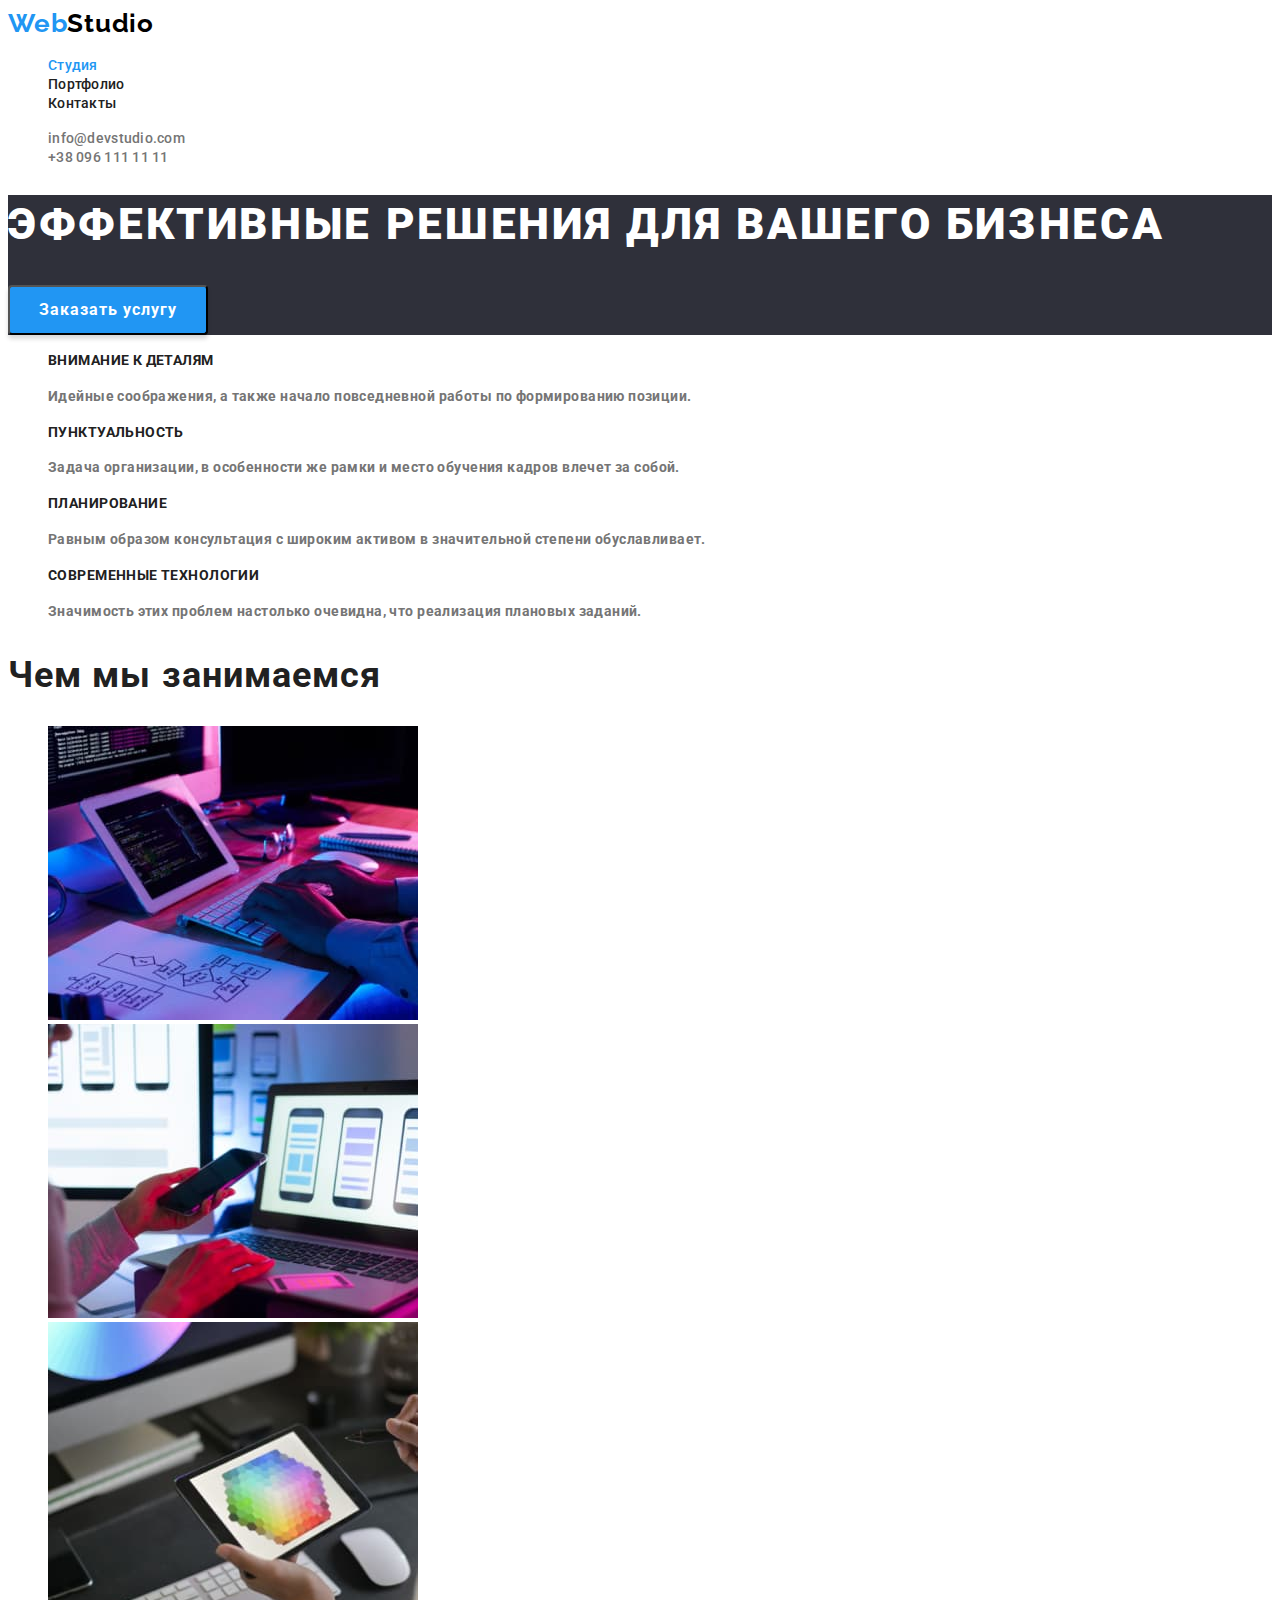
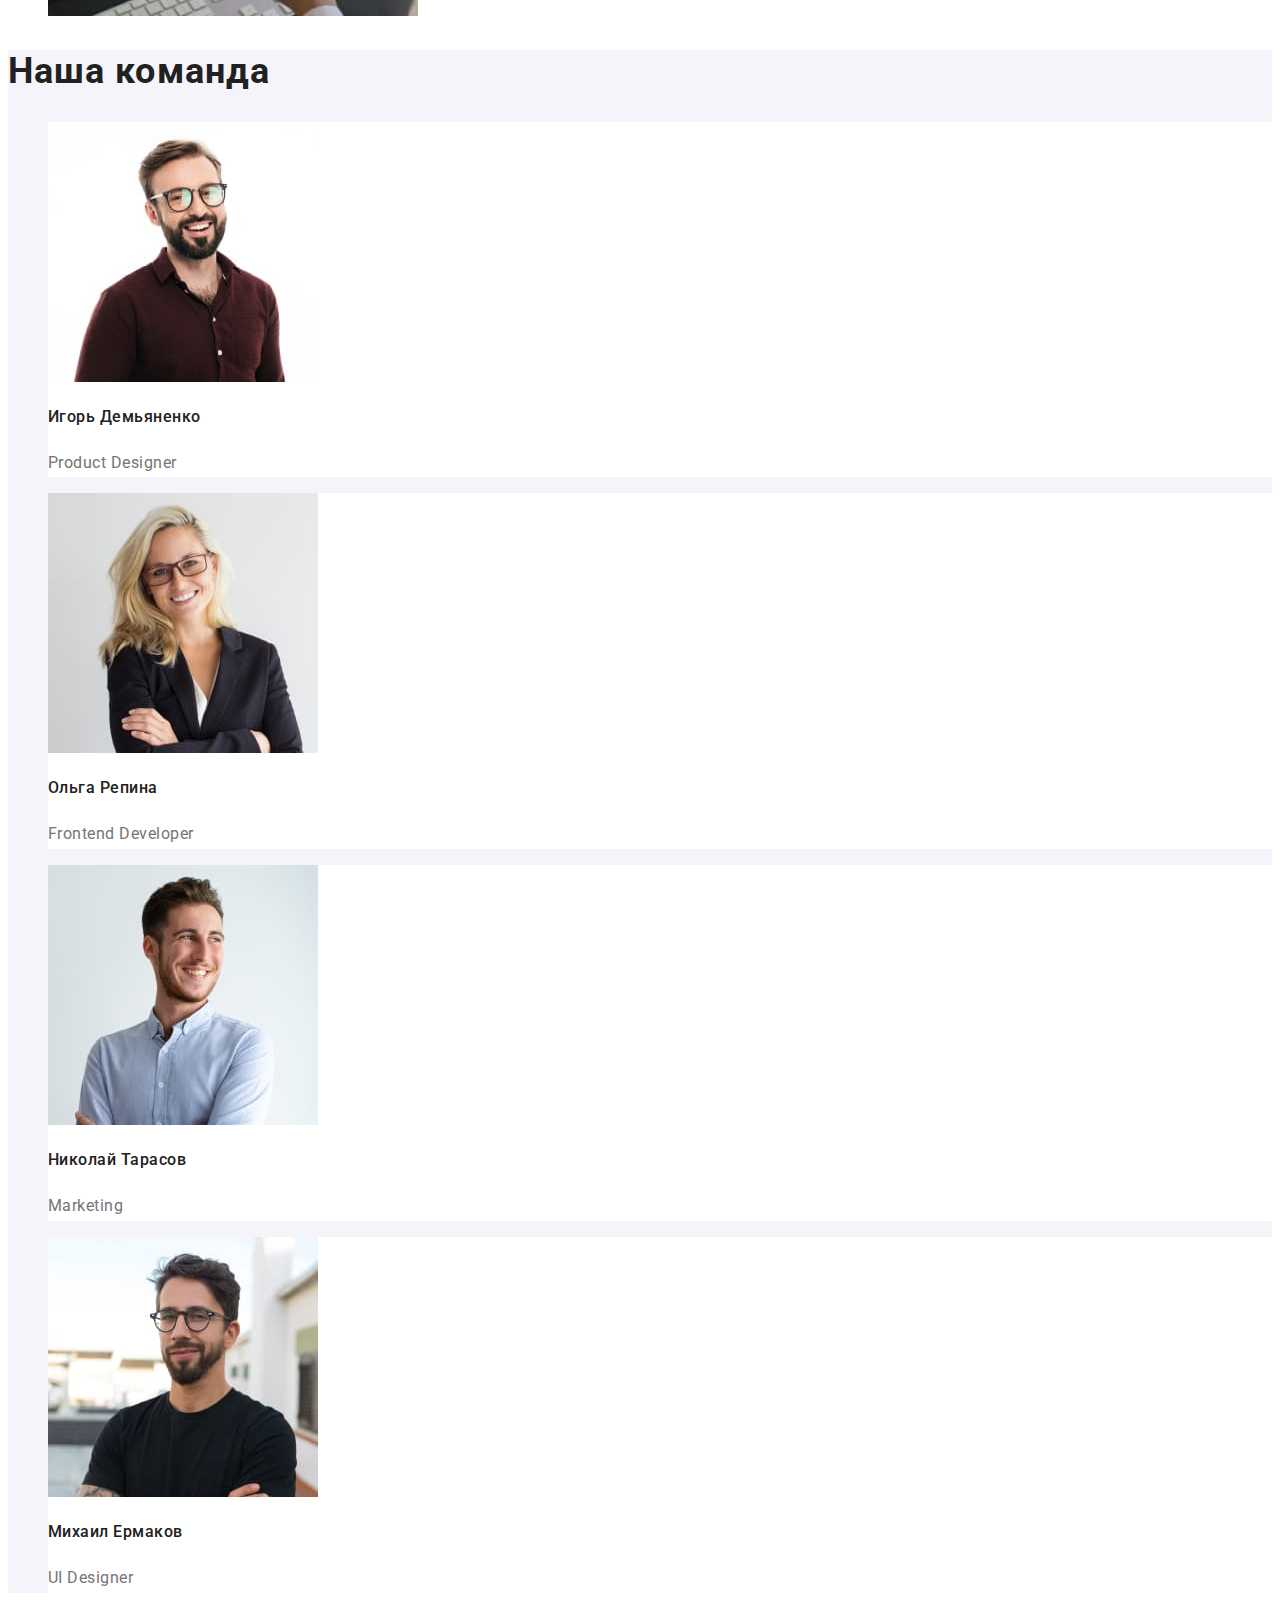
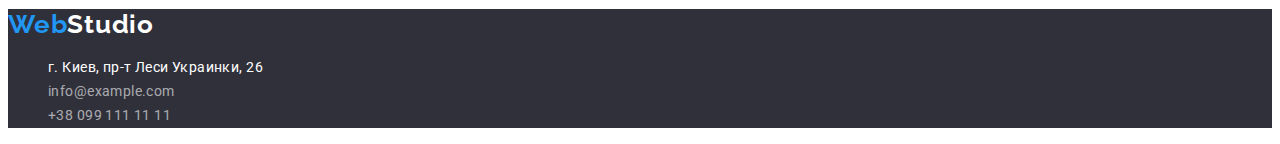
<file: index.html>
<!DOCTYPE html>
<html lang="ru">
  <head>
    <meta charset="UTF-8" />
    <meta http-equiv="X-UA-Compatible" content="IE=edge" />
    <meta name="viewport" content="width=device-width, initial-scale=1.0" />
    <link rel="preconnect" href="https://fonts.googleapis.com" />
    <link rel="preconnect" href="https://fonts.gstatic.com" crossorigin />
    <link
      href="https://fonts.googleapis.com/css2?family=Raleway:wght@700&family=Roboto:wght@400;500;700;900&display=swap"
      rel="stylesheet"
    />
    <title>Студия</title>
    <link rel="stylesheet" href="./css/style.css" />
  </head>
  <body>
    <header class="header">
      <nav class="header-nav">
        <a href="" lang="en" class="header-logo logo link"
          ><span class="half-header-logo half-logo">Web</span>Studio</a
        >
        <ul class="header-list list">
          <li class="header-item">
            <a href="./index.html" class="header-link link current">Студия</a>
          </li>
          <li class="header-item">
            <a href="./portfolio.html" class="header-link link">Портфолио</a>
          </li>
          <li class="header-item">
            <a href="" class="header-link link">Контакты</a>
          </li>
        </ul>
      </nav>
      <ul class="header-list-links list">
        <li class="header-mail">
          <a href="mailto:info@devstudio.com" class="header-mail-link link"
            >info@devstudio.com</a
          >
        </li>
        <li class="header-tel">
          <a href="tel:+380961111111" class="header-tel-link link"
            >+38 096 111 11 11</a
          >
        </li>
      </ul>
    </header>
    <main>
      <section class="after-header">
        <h1 class="after-header-title">
          Эффективные решения для вашего бизнеса
        </h1>
        <button
          type="button"
          class="after-header-btn after-header-btn-background btn"
        >
          Заказать услугу
        </button>
      </section>
      <section class="about">
        <h2 class="visually-hidden">О нас</h2>
        <ul class="about-list list">
          <li class="about-item">
            Внимание к деталям
            <p class="about-item-text">
              Идейные соображения, а также начало повседневной работы по
              формированию позиции.
            </p>
          </li>
          <li class="about-item">
            Пунктуальность
            <p class="about-item-text">
              Задача организации, в особенности же рамки и место обучения кадров
              влечет за собой.
            </p>
          </li>
          <li class="about-item">
            Планирование
            <p class="about-item-text">
              Равным образом консультация с широким активом в значительной
              степени обуславливает.
            </p>
          </li>
          <li class="about-item">
            Современные технологии
            <p class="about-item-text">
              Значимость этих проблем настолько очевидна, что реализация
              плановых заданий.
            </p>
          </li>
        </ul>
      </section>
      <section class="hero">
        <h2 class="hero-title">Чем мы занимаемся</h2>
        <ul class="hero-list list">
          <li class="hero-item">
            <img
              src="./images/about-1.jpg"
              alt="человек работает за компьютером"
              width="370"
              height="294"
            />
          </li>
          <li class="hero-item">
            <img
              src="./images/about-2.jpg"
              alt="человек работает за ноутбуком"
              width="370"
              height="294"
            />
          </li>
          <li class="hero-item">
            <img
              src="./images/about-3.jpg"
              alt="человек работает на планшете"
              width="370"
              height="294"
            />
          </li>
        </ul>
      </section>
      <section class="team">
        <h2 class="team-title">Наша команда</h2>
        <ul class="team-list list">
          <li class="team-item">
            <img
              src="./images/our-team-1.jpg"
              alt="фото Игорь Демьяненко"
              width="270"
              height="260"
            />
            <h3 class="team-item-title">Игорь Демьяненко</h3>
            <p lang="en" class="team-item-text">Product Designer</p>
          </li>
          <li class="team-item">
            <img
              src="./images/our-team-2.jpg"
              alt="фото Ольга Репина"
              width="270"
              height="260"
            />
            <h3 class="team-item-title">Ольга Репина</h3>
            <p lang="en" class="team-item-text">Frontend Developer</p>
          </li>
          <li class="team-item">
            <img
              src="./images/our-team-3.jpg"
              alt="фото Николай Тарасов"
              width="270"
              height="260"
            />
            <h3 class="team-item-title">Николай Тарасов</h3>
            <p lang="en" class="team-item-text">Marketing</p>
          </li>
          <li class="team-item">
            <img
              src="./images/our-team-4.jpg"
              alt="фото Михаил Ермаков"
              width="270"
              height="260"
            />
            <h3 class="team-item-title">Михаил Ермаков</h3>
            <p lang="en" class="team-item-text">UI Designer</p>
          </li>
        </ul>
      </section>
    </main>
    <footer class="footer">
      <a href="" lang="en" class="footer-logo logo link"
        ><span class="half-footer-logo half-logo">Web</span>Studio</a
      >
      <address class="footer-address">
        <ul class="footer-list list">
          <li class="footer-item">
            <a href="" class="footer-adress-link link"
              >г. Киев, пр-т Леси Украинки, 26</a
            >
          </li>
          <li class="footer-item">
            <a href="mailto:info@example.com" class="footer-mail-link link"
              >info@example.com</a
            >
          </li>
          <li class="footer-item">
            <a href="tel:+380991111111" class="footer-tel-link link"
              >+38 099 111 11 11</a
            >
          </li>
        </ul>
      </address>
    </footer>
  </body>
</html>
</file>
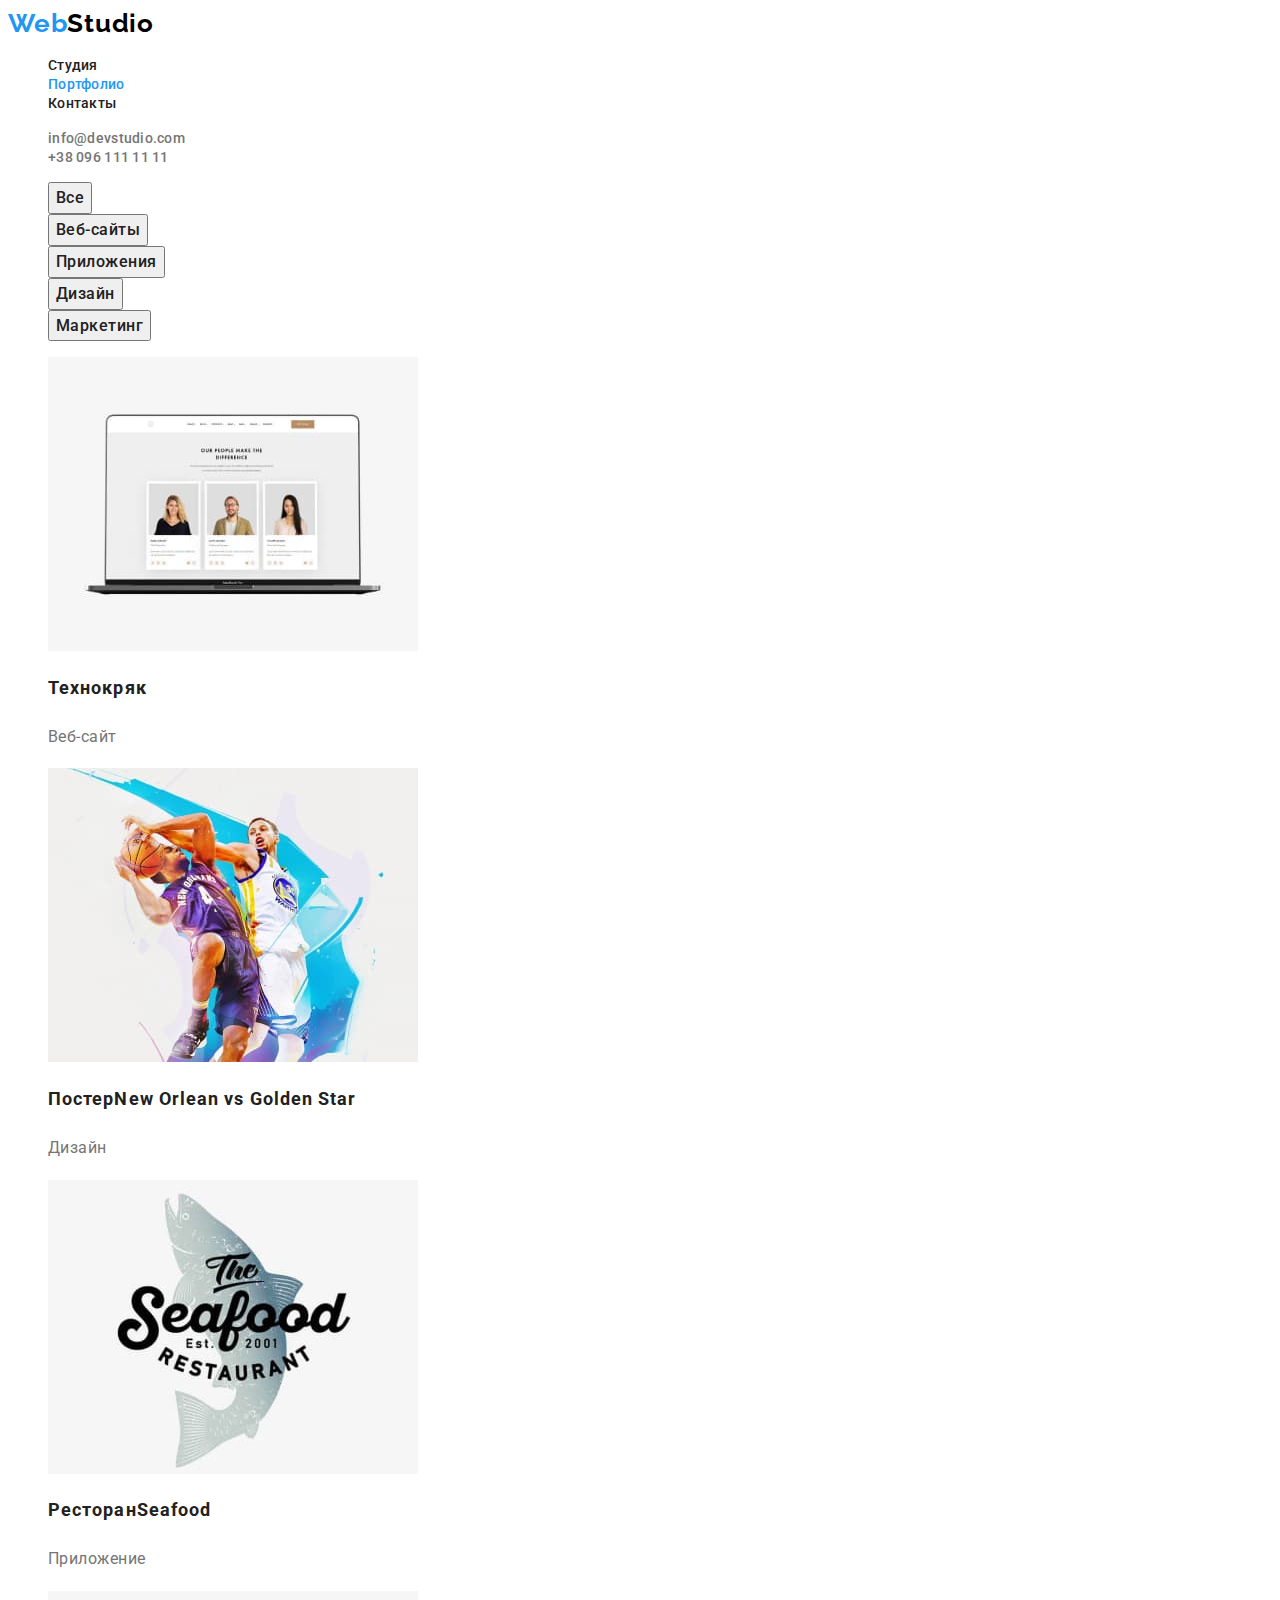
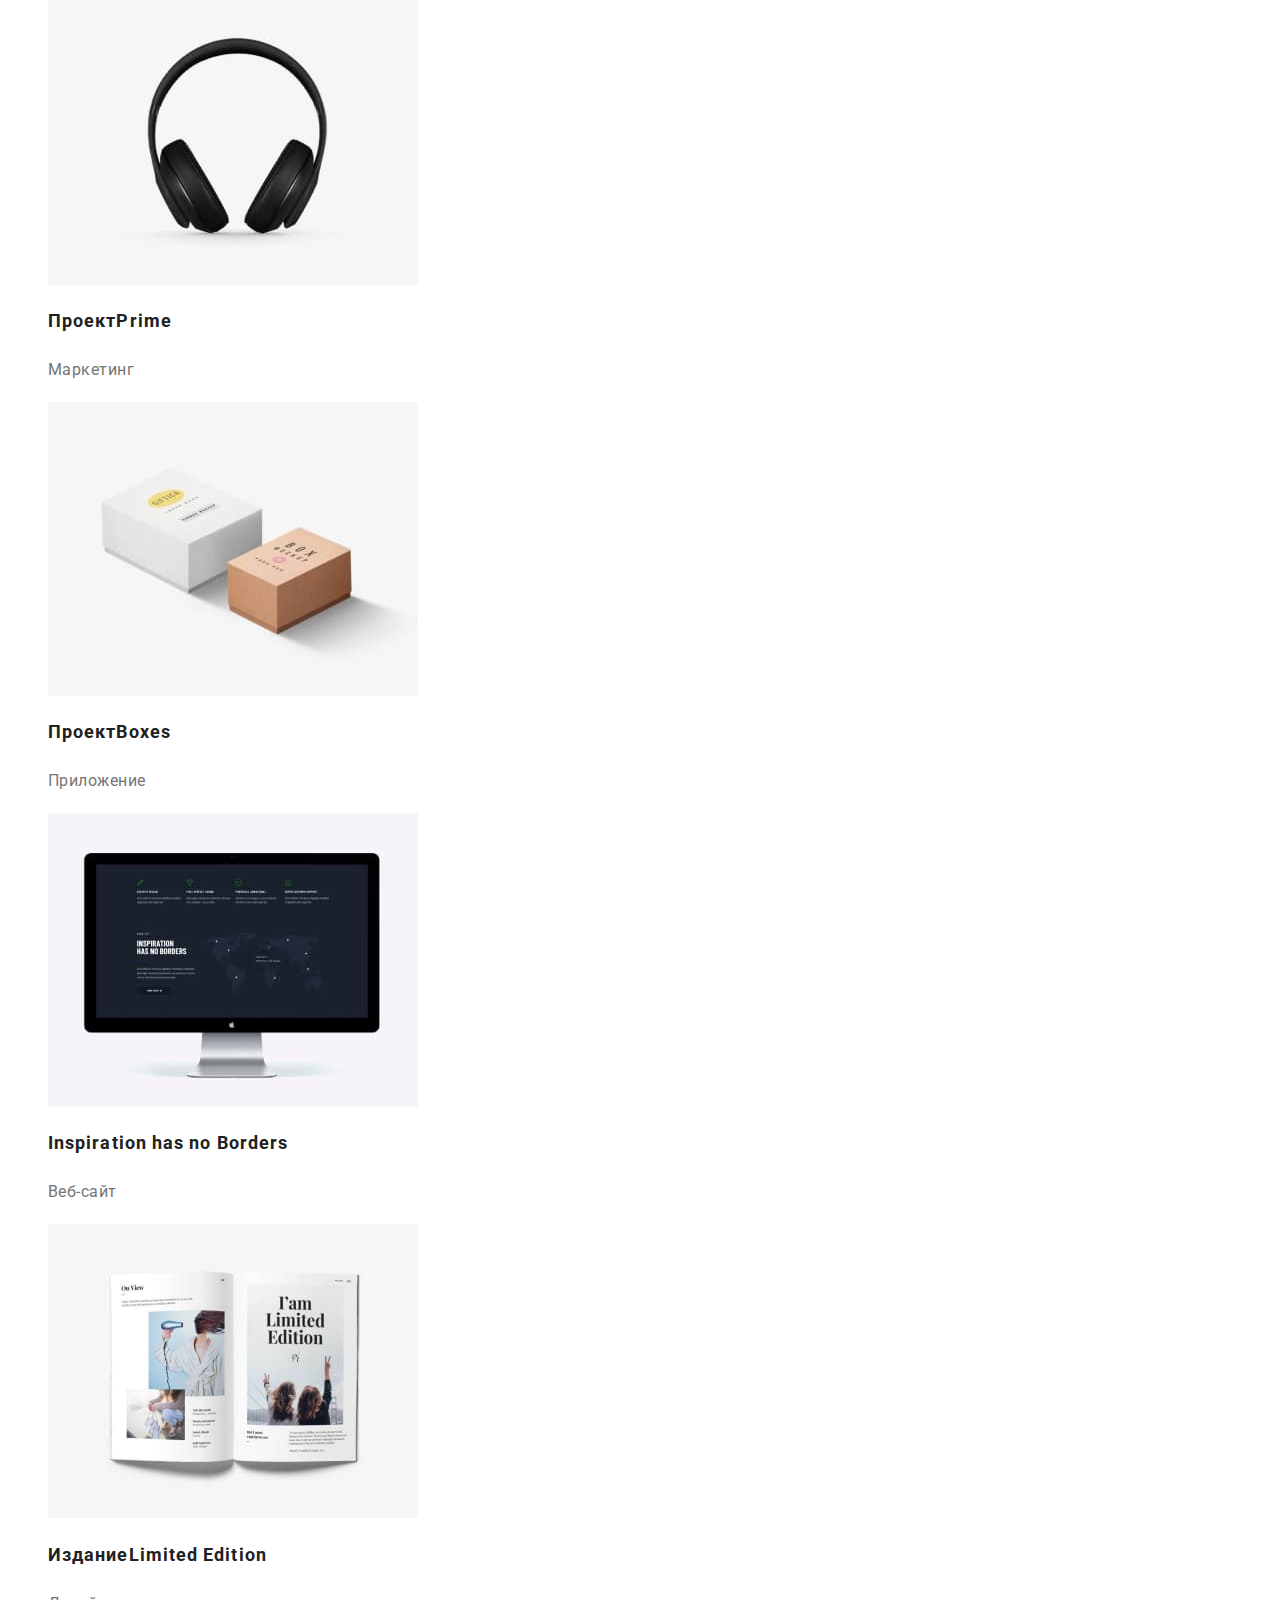
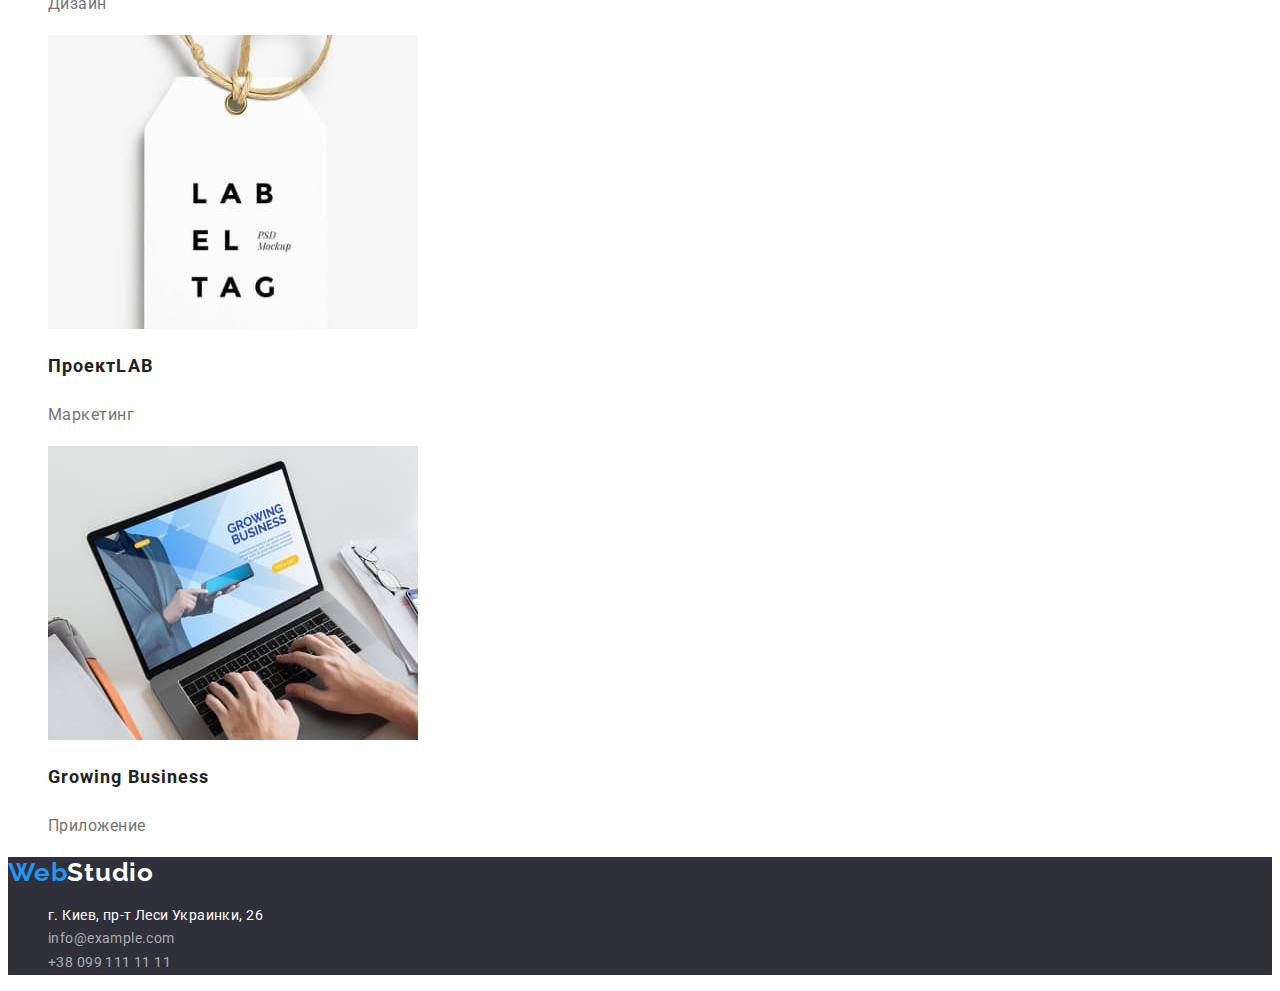
<file: portfolio.html>
<!DOCTYPE html>
<html lang="ru">
  <head>
    <meta charset="UTF-8" />
    <meta http-equiv="X-UA-Compatible" content="IE=edge" />
    <meta name="viewport" content="width=device-width, initial-scale=1.0" />
    <link rel="preconnect" href="https://fonts.googleapis.com" />
    <link rel="preconnect" href="https://fonts.gstatic.com" crossorigin />
    <link
      href="https://fonts.googleapis.com/css2?family=Raleway:wght@700&family=Roboto:wght@400;500;700;900&display=swap"
      rel="stylesheet"
    />
    <title>Портфолио</title>
    <link rel="stylesheet" href="./css/style.css" />
  </head>
  <body>
    <header class="header">
      <nav class="nav">
        <a href="" lang="en" class="header-logo logo link"
          ><span class="half-header-logo half-logo">Web</span>Studio</a
        >
        <ul class="header-list list">
          <li class="header-item"><a href="./index.html" class="header-link link">Студия</a></li>
          <li class="header-item""><a href="./portfolio.html" class="header-link link current">Портфолио</a></li>
          <li class="header-item""><a href="" class="header-link link"">Контакты</a></li>
        </ul>
      </nav>
      <ul class="header-list-links list">
        <li class="header-mail"><a href="mailto:info@devstudio.com" class="header-mail-link link">info@devstudio.com</a></li>
        <li class="header-tel"><a href="tel:+380961111111" class="header-tel-link link">+38 096 111 11 11</a></li>
      </ul>
    </header>
    <main>
        <section hero>
      <h1 class="visually-hidden">Портфолио</h1>
      <ul class="after-header-list list">
        <li class="after-header-item"><button type="button" class="secondary-btn btn">Все</button></li>
        <li class="after-header-item"><button type="button" class="secondary-btn btn">Веб-сайты</button></li>
        <li class="after-header-item"><button type="button" class="secondary-btn btn">Приложения</button></li>
        <li class="after-header-item"><button type="button" class="secondary-btn btn">Дизайн</button></li>
        <li class="after-header-item"><button type="button" class="secondary-btn btn">Маркетинг</button></li>
      </ul>
      <ul class="portfolio-list list">
        <li class="portfolio-item">
          <a href="" class="link">
            <img
              src="./images/portfolio-1.jpg"
              alt="ноутбук"
              width="370"
              height="294"
            />
            <h2 class="portfolio-item-title">Технокряк</h2>
            <p class="portfolio-item-text">Веб-сайт</p>
          </a>
        </li>
        <li class="portfolio-item">
          <a href="" class="link">
            <img
              src="./images/portfolio-2.jpg"
              alt="постер"
              width="370"
              height="294"
            />
            <h2 class="portfolio-item-title">Постер<span lang="en">New Orlean vs Golden Star</span></h2>
            <p class="portfolio-item-text">Дизайн</p>
          </a>
        </li>
        <li class="portfolio-item">
          <a href="" class="link">
            <img
              src="./images/portfolio-3.jpg"
              alt="лого ресторана"
              width="370"
              height="294"
            />
            <h2 class="portfolio-item-title">Ресторан<span lang="en">Seafood</span></h2>
            <p class="portfolio-item-text">Приложение</p>
          </a>
        </li>
        <li class="portfolio-item">
          <a href="" class="link">
            <img
              src="./images/portfolio-4.jpg"
              alt="наушники"
              width="370"
              height="294"
            />
            <h2 class="portfolio-item-title">Проект<span lang="en">Prime</span></h2>
            <p class="portfolio-item-text">Маркетинг</p>
          </a>
        </li>
        <li class="portfolio-item">
          <a href="" class="link">
            <img
              src="./images/portfolio-5.jpg"
              alt="коробки"
              width="370"
              height="294"
            />
            <h2 class="portfolio-item-title">Проект<span lang="en">Boxes</span></h2>
            <p class="portfolio-item-text">Приложение</p>
          </a>
        </li>
        <li class="portfolio-item">
          <a href="" class="link">
            <img
              src="./images/portfolio-6.jpg"
              alt="монитор"
              width="370"
              height="294"
            />
            <h2 class="portfolio-item-title"><span lang="en">Inspiration has no Borders</span></h2>
            <p class="portfolio-item-text">Веб-сайт</p>
          </a>
        </li>
        <li class="portfolio-item">
          <a href="" class="link">
            <img
              src="./images/portfolio-7.jpg"
              alt="журнал"
              width="370"
              height="294"
            />
            <h2 class="portfolio-item-title">Издание<span lang="en">Limited Edition</span></h2>
            <p class="portfolio-item-text">Дизайн</p>
          </a>
        </li>
        <li class="portfolio-item">
          <a href="" class="link">
            <img
              src="./images/portfolio-8.jpg"
              alt="лейбл"
              width="370"
              height="294"
            />
            <h2 class="portfolio-item-title">Проект<span lang="en">LAB</span></h2>
            <p class="portfolio-item-text">Маркетинг</p>
          </a>
        </li>
        <li class="portfolio-item">
          <a href="" class="link">
            <img
              src="./images/portfolio-9.jpg"
              alt="ноутбук"
              width="370"
              height="294"
            />
            <h2 class="portfolio-item-title"><span lang="en">Growing Business</span></h2>
            <p class="portfolio-item-text">Приложение</p>
          </a>
        </li>
      </ul>
      </section>
    </main>
    <footer class="footer">
      <a href="" lang="en" class="footer-logo logo link"
        ><span class="half-footer-logo half-logo">Web</span>Studio</a
      >
      <address class="footer-address">
        <ul class="footer-list list">
          <li class="footer-item">
            <a href="" class="footer-adress-link link"
              >г. Киев, пр-т Леси Украинки, 26</a
            >
          </li>
          <li class="footer-item">
            <a href="mailto:info@example.com" class="footer-mail-link link"
              >info@example.com</a
            >
          </li>
          <li class="footer-item">
            <a href="tel:+380991111111" class="footer-tel-link link"
              >+38 099 111 11 11</a
            >
          </li>
        </ul>
      </address>
    </footer>
</file>
<file: css/style.css>
:root {
  --btn-background-color: #2196f3;
  --btn-color: #ffffff;
  --list-text-color: #757575;
  --accent-color: #2196f3;
  --primary-background-color: #2f303a;
  --secondary-background-color: #f5f4fa;
  --page-background-color: #ffffff;
  --main-text-color: #212121;
}

body {
  font-family: "Roboto", sans-serif;
  color: var(--main-text-color);
  background-color: var(--page-background-color);
}

.list {
  list-style: none;
}

.link {
  text-decoration: none;
}

.half-logo {
  color: var(--accent-color);
}

.btn {
  font-family: inherit;
  cursor: pointer;
}

.header-link.current {
  color: var(--accent-color);
}
/* ------------------HEADER-------------------- */
.header-logo {
  font-family: "Raleway";
  font-style: normal;
  font-weight: 700;
  font-size: 26px;
  line-height: 1.19;
  letter-spacing: 0.03em;
  color: #000000;
}

.header-link {
  font-weight: 500;
  font-size: 14px;
  line-height: 1.14;
  letter-spacing: 0.02em;
  color: var(--main-text-color);
}

.header-tel-link,
.header-mail-link {
  font-weight: 500;
  font-size: 14px;
  line-height: 1.14;
  letter-spacing: 0.02em;
  color: #757575;
}

.header-link:hover,
.header-tel-link:hover,
.header-mail-link:hover,
.header-link:focus,
.header-tel-link:focus,
.header-mail-link:focus {
  color: var(--accent-color);
}

/* ------------------AFTER-HEADER-------------------- */
.after-header {
  background-color: var(--primary-background-color);
}

.visually-hidden {
  position: absolute;
  white-space: nowrap;
  width: 1px;
  height: 1px;
  overflow: hidden;
  border: 0;
  padding: 0;
  clip: rect(0 0 0 0);
  clip-path: inset(50%);
  margin: -1px;
}

.after-header-title {
  font-weight: 900;
  font-size: 44px;
  line-height: 1.36;
  letter-spacing: 0.06em;
  text-transform: uppercase;
  color: #ffffff;
}

.after-header-btn {
  font-weight: 700;
  font-size: 16px;
  line-height: 1.88;
  letter-spacing: 0.06em;
  color: var(--btn-color);
}

.after-header-btn-background {
  width: 200px;
  height: 50px;
  left: 700px;
  top: 430px;
  background: var(--btn-background-color);
  box-shadow: 0px 4px 4px rgba(0, 0, 0, 0.15);
  border-radius: 4px;
}

/* ------------------ABOUT-------------------- */

.about-item {
  font-weight: 700;
  font-size: 14px;
  line-height: 1.42;
  letter-spacing: 0.03em;
  text-transform: uppercase;
}

.about-item-text {
  font-size: 14px;
  line-height: 1.71;
  letter-spacing: 0.03em;
  text-transform: none;
  color: var(--list-text-color);
}

/* ------------------HERO-------------------- */
.hero-title {
  font-weight: 700;
  font-size: 36px;
  line-height: 1.17;
  letter-spacing: 0.03em;
}

/* ------------------TEAM-------------------- */
.team {
  background-color: var(--secondary-background-color);
}

.team-item {
  background-color: #ffffff;
}

.team-title {
  font-weight: 700;
  font-size: 36px;
  line-height: 1.17;
  letter-spacing: 0.03em;
}

.team-item-title {
  font-weight: 500;
  font-size: 16px;
  line-height: 1.87;
  letter-spacing: 0.03em;
}

.team-item-text {
  font-size: 16px;
  line-height: 1.87;
  letter-spacing: 0.03em;
  color: var(--list-text-color);
}

/* ------------------FOOTER-------------------- */
.footer {
  background-color: var(--primary-background-color);
}

.footer-list {
  font-style: normal;
}

.footer-logo {
  font-family: "Raleway";
  font-weight: 700;
  font-size: 26px;
  line-height: 1.19;
  letter-spacing: 0.03em;
  color: #ffffff;
}

.footer-adress-link {
  font-size: 14px;
  line-height: 1.71;
  letter-spacing: 0.03em;
  color: #ffffff;
}

.footer-mail-link,
.footer-tel-link {
  font-size: 14px;
  line-height: 1.71;
  letter-spacing: 0.03em;
  color: rgba(255, 255, 255, 0.6);
}

.footer-tel-link:hover,
.footer-mail-link:hover,
.footer-tel-link:focus,
.footer-mail-link:focus,
.footer-adress-link:hover,
.footer-adress-link:focus {
  color: var(--accent-color);
}

/* ------------------PORFOLIO-------------------- */

.secondary-btn {
  font-weight: 500;
  font-size: 16px;
  line-height: 1.62;
  text-align: center;
  letter-spacing: 0.03em;
  color: var(--main-text-color);
}

.secondary-btn:hover,
.secondary-btn:focus {
  background-color: var(--accent-color);
  color: #ffffff;
}

.portfolio-item-title {
  font-weight: 700;
  font-size: 18px;
  line-height: 2;
  letter-spacing: 0.06em;
  color: var(--main-text-color);
}

.portfolio-item-text {
  font-size: 16px;
  line-height: 1.88;
  letter-spacing: 0.03em;
  color: var(--list-text-color);
}
</file>
